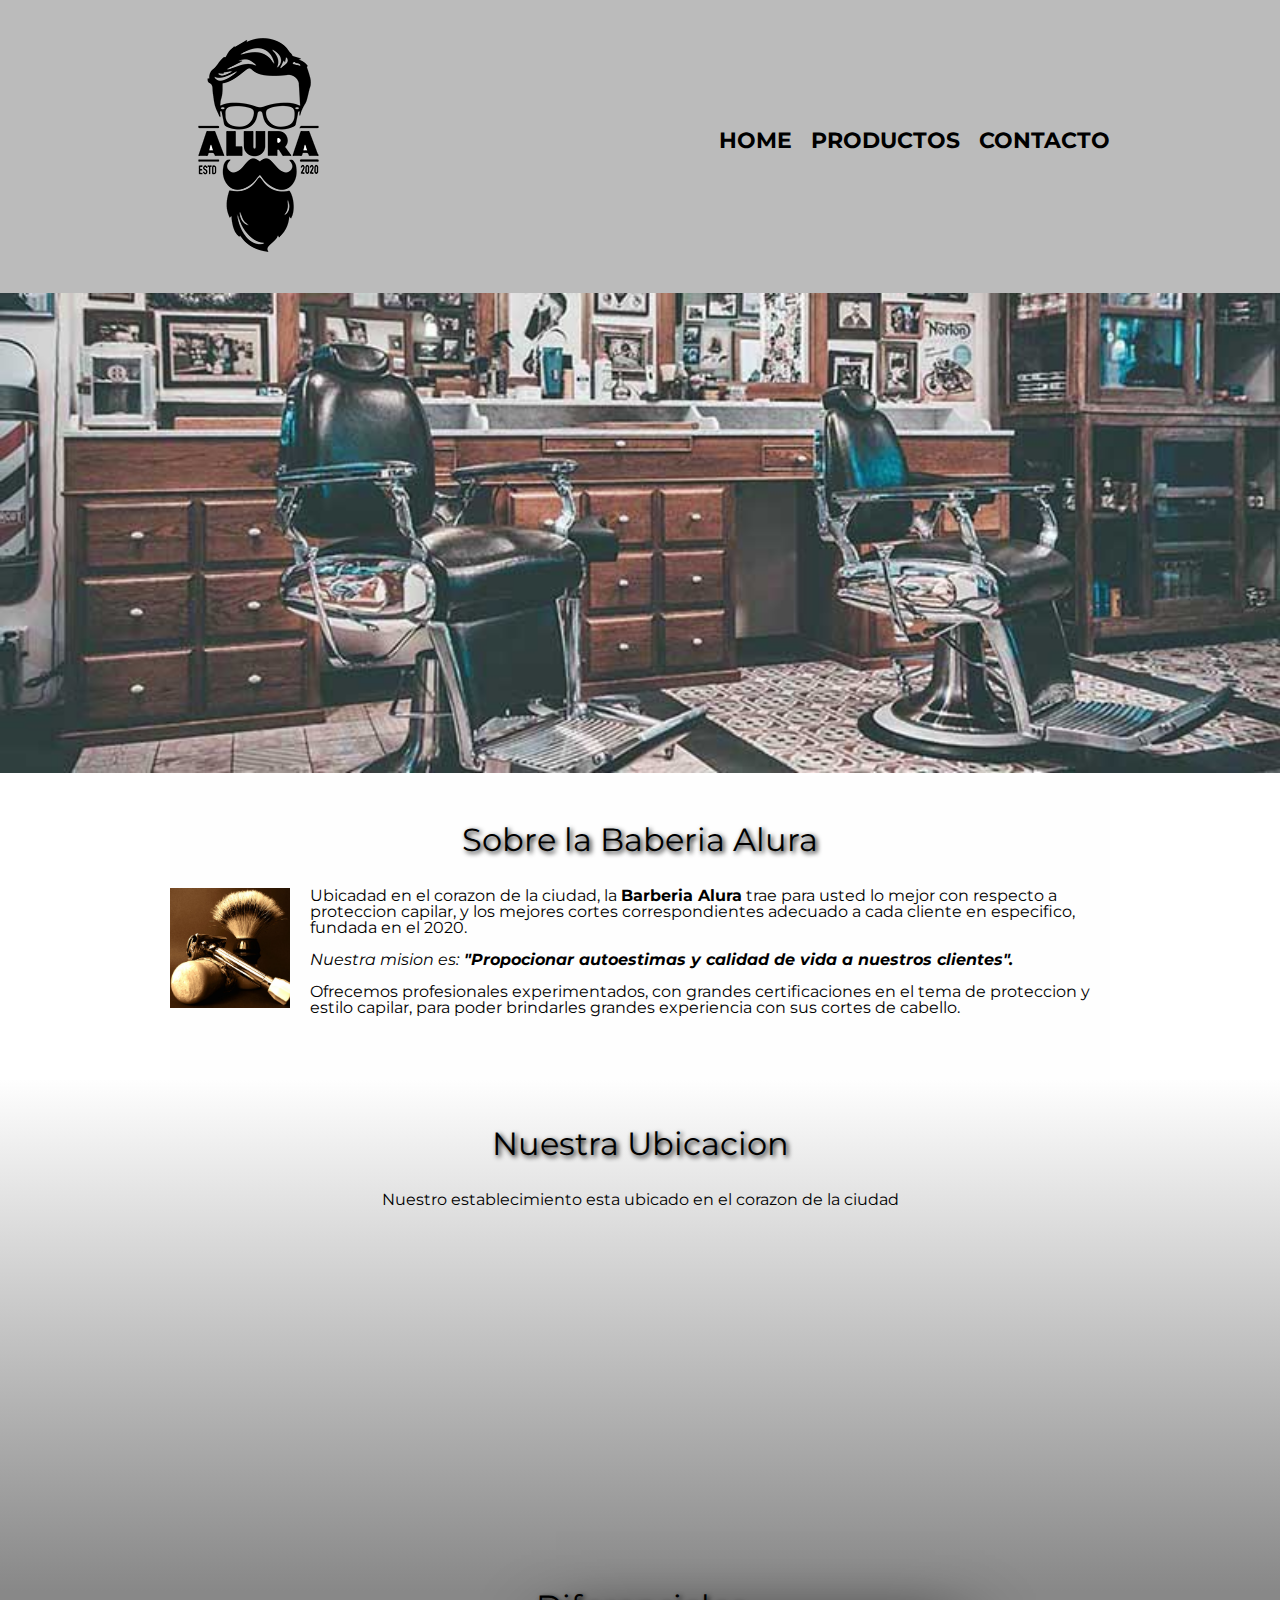
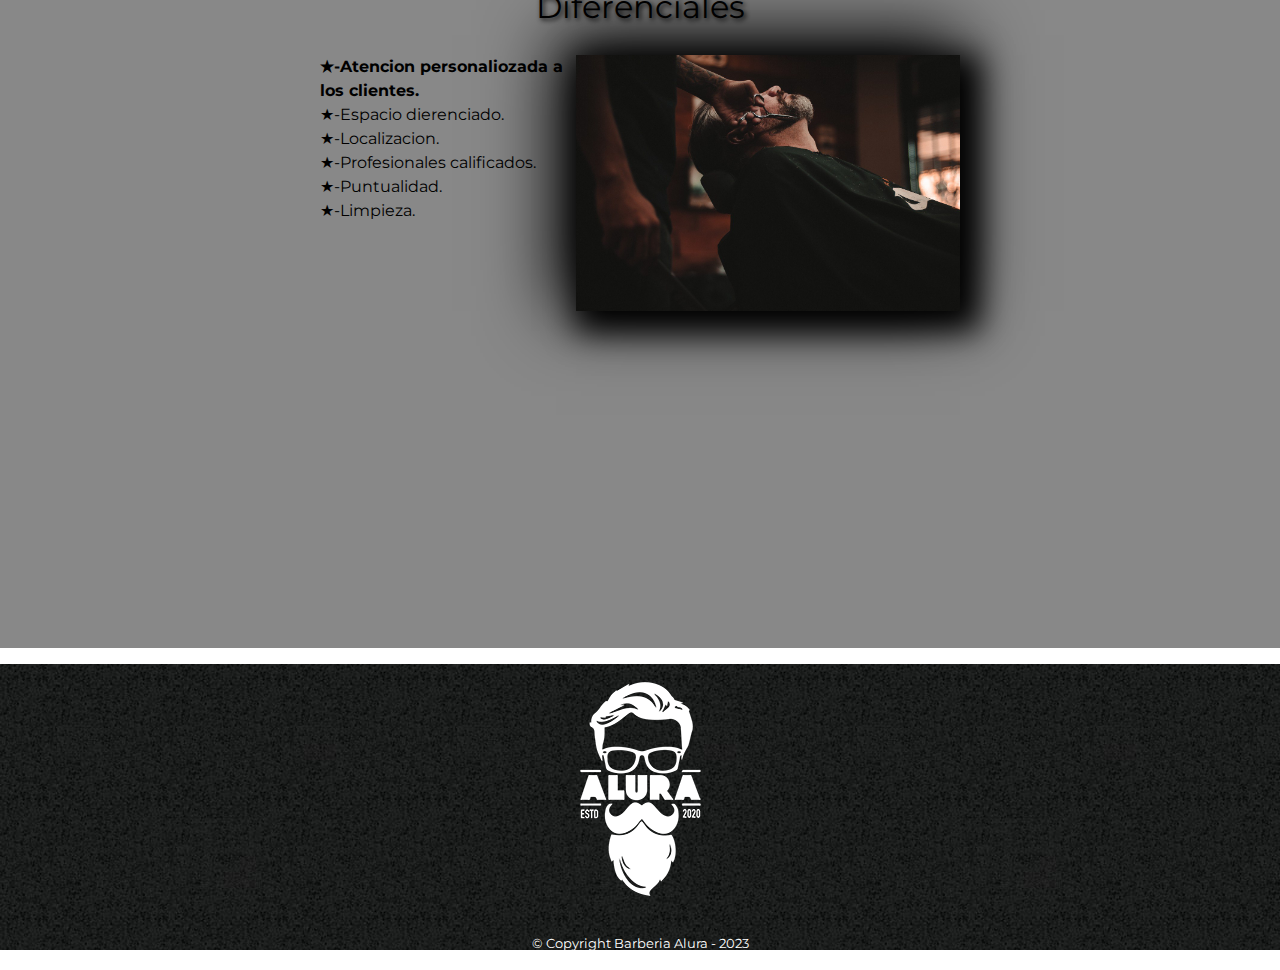
<file: index.html>
<!DOCTYPE html>

<html lang="es">

    <head>

        <meta charset="UTF-8">
        <meta name="viewport" content="width=device-width">
        <title>Barberia Alura</title>
        <link rel="stylesheet" href="reset.css">
        <link rel="stylesheet" href="style.css">
        <link rel="preconnect" href="https://fonts.googleapis.com">
        <link rel="preconnect" href="https://fonts.gstatic.com" crossorigin>
        <link href="https://fonts.googleapis.com/css2?family=Montserrat:wght@300&display=swap" rel="stylesheet">    

    </head>

    <body>

        <header> 
            <div class="caja">
                <h1> <img src="imagenes/logo.png" alt="Logo de Barberia Alura"> </h1>
                    <nav>
                        <ul>
                            <li> <a href="index.html">Home</a> </li>
                            <li> <a href="productos.html">Productos</a> </li>
                            <li> <a href="contacto.html">Contacto</a> </li>
                        </ul>
                    </nav>
            </div>
        </header> 

        <img class="banner" src="banner/banner.jpg">

        <main>

            <section class="principal">

                <h2 class="titulo-principal">Sobre la Baberia Alura</h2>

                <img class="utensilios" src="imagenes/utensilios.jpg" alt="Utensilios de un barbero">
    
                <p >Ubicadad en el corazon de la ciudad, la <strong> Barberia Alura</strong> trae para usted lo mejor con respecto a proteccion capilar, y los mejores cortes correspondientes adecuado a cada cliente en especifico, fundada en el 2020.</p>
        
                <p id="mision"><em>Nuestra mision es:<strong> "Propocionar autoestimas y calidad de vida a nuestros clientes".</strong></em></p>
        
                <p >Ofrecemos profesionales experimentados, con grandes certificaciones en el tema de proteccion y estilo capilar, para poder brindarles grandes experiencia con sus cortes de cabello.</p>
                
            </section>

            <section class="mapa">

                <h3 class="titulo-principal">Nuestra Ubicacion</h3>
                <p>Nuestro establecimiento esta ubicado en el corazon de la ciudad</p>
                <div class="mapa-contenido">
                    <iframe src="https://www.google.com/maps/embed?pb=!1m14!1m12!1m3!1d15835.809293299553!2d-73.12315824999999!3d7.1315118!2m3!1f0!2f0!3f0!3m2!1i1024!2i768!4f13.1!5e0!3m2!1sen!2sco!4v1681215913933!5m2!1sen!2sco" width="100%" height="300" style="border:0;" allowfullscreen="" loading="lazy" referrerpolicy="no-referrer-when-downgrade"></iframe>
                </div>
                
            </section>
    
            <section class="diferenciales">
    
                <h3 class="titulo-principal">Diferenciales</h3>
                
                <div class="contenido-diferenciales">

                    <ul class="lista-diferenciales">
        
                        <li class="items">-Atencion personaliozada a los clientes.</li>
                        <li class="items">-Espacio dierenciado.</li>
                        <li class="items">-Localizacion.</li>
                        <li class="items">-Profesionales calificados.</li>
                        <li class="items">-Puntualidad.</li>
                        <li class="items">-Limpieza.</li>
            
                    </ul><img src="diferenciales/diferenciales.jpg" class="imagen-diferenciales">

                </div>

                <div class="video">

                    <iframe width="100%" height="315" src="https://www.youtube.com/embed/wcVVXUV0YUY" title="YouTube video player" frameborder="0" allow="accelerometer; autoplay; clipboard-write; encrypted-media; gyroscope; picture-in-picture; web-share" allowfullscreen></iframe>
    
                </div>

            </section>


        </main>

        <footer>
            <img src="imagenes/logo-blanco.png" alt="Logo de Barberia Alura">
            <p class="copyright"> &copy Copyright Barberia Alura - 2023</p>
       </footer>

       
    </body>

</html>
</file>
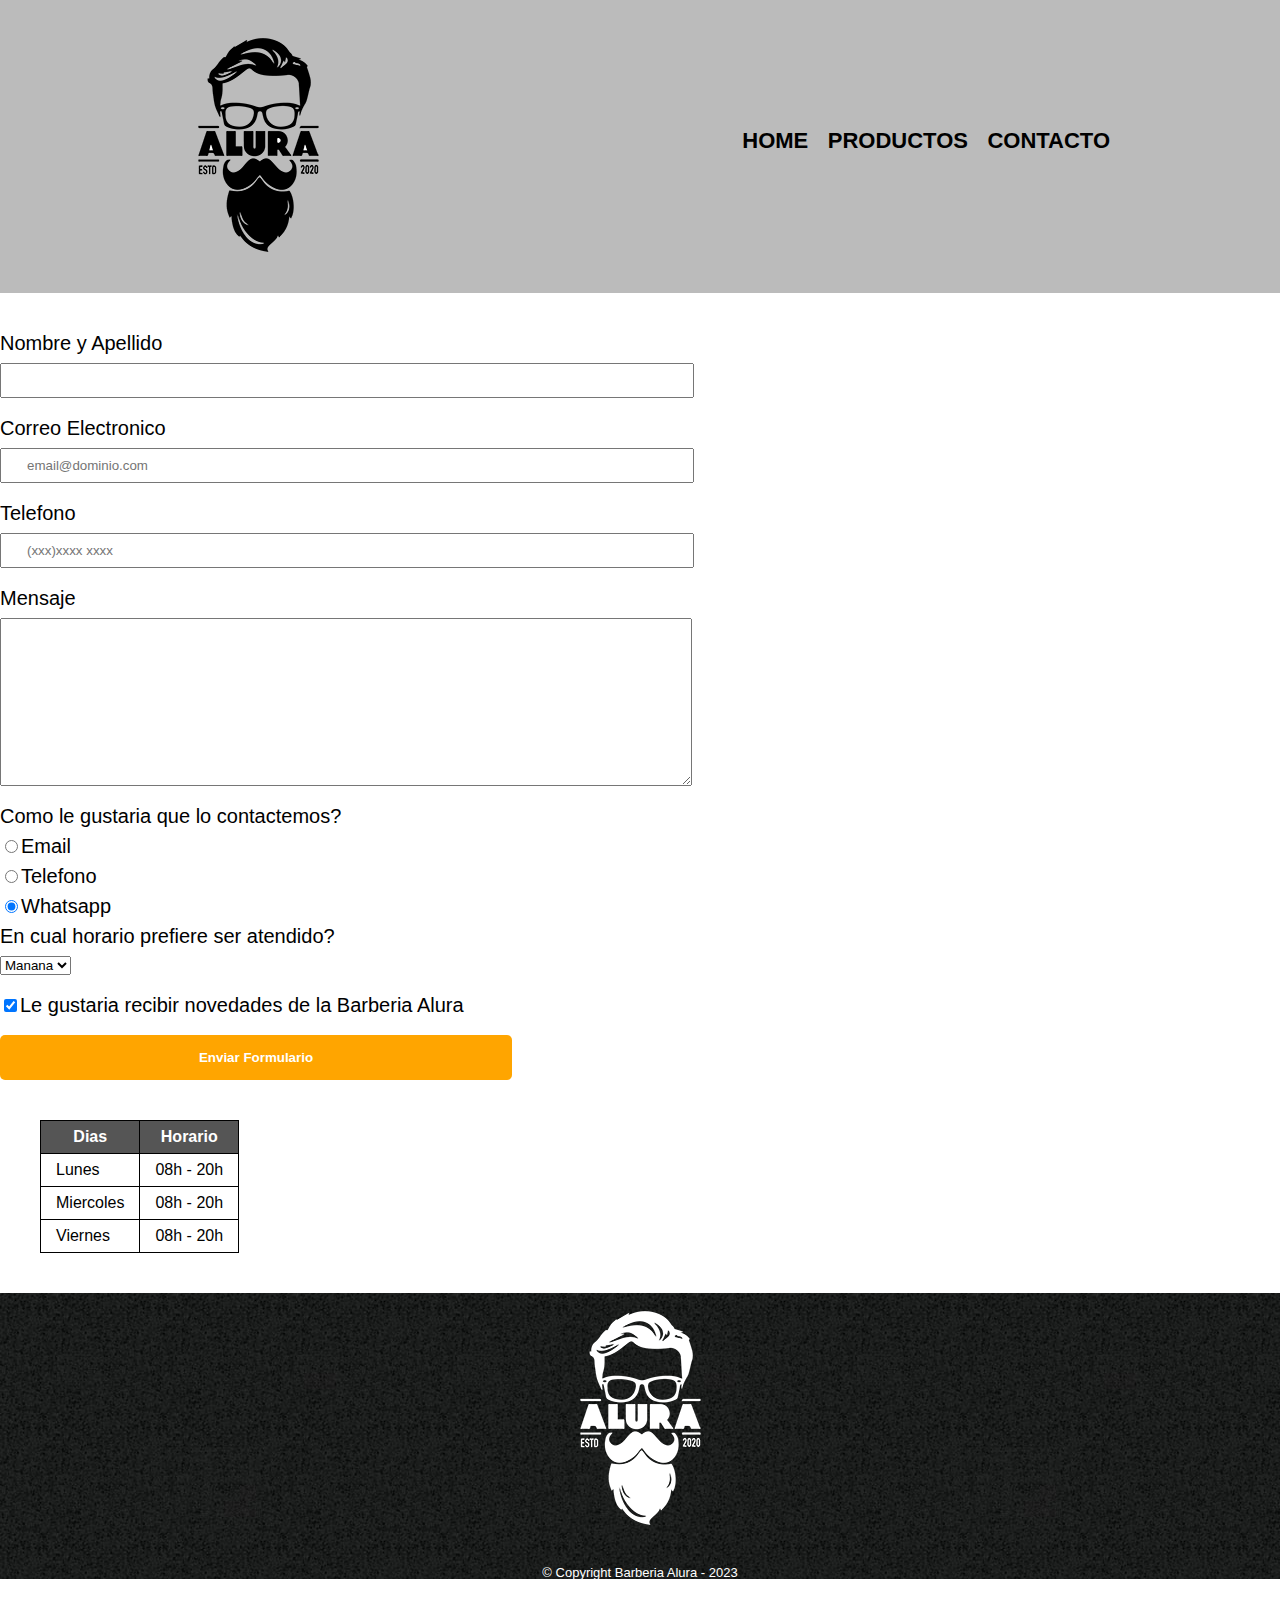
<file: contacto.html>
<!DOCTYPE html>

<html>
    <head>
        <meta charset="UTF-8">
        <title>Contacto - Barberia Alura</title>
        <link rel="stylesheet" href="reset.css">
        <link rel="stylesheet" href="style.css">
    </head>

    <body>
        <header> 
            <div class="caja">
                <h1> <img src="imagenes/logo.png" alt="Logo de Barberia Alura"> </h1>
                    <nav>
                        <ul>
                            <li> <a href="index.html">Home</a> </li>
                            <li> <a href="productos.html">Productos</a> </li>
                            <li> <a href="contacto.html">Contacto</a> </li>
                        </ul>
                    </nav>
            </div>
        </header> 

        <main>
            <form>

                <label for="nombreapellido"> Nombre y Apellido </label>
                <input type="text" id="nombreapellido" class="inputpadron" required>

                <label for="correoelectronico">Correo Electronico </label>
                <input type="email"  id="correoelectronico" class="inputpadron" required placeholder="email@dominio.com">
                
                <label for="telefono">Telefono</label>
                <input type="tel" id="telefono" class="inputpadron" required placeholder="(xxx)xxxx xxxx">

                <label for="mensaje">Mensaje</label>
                <textarea cols="70" rows="10" id="mensaje" class="inputpadron" required ></textarea>

                <fieldset>

                    <legend>Como le gustaria que lo contactemos?</legend>

                    <label for="radioemail"><input type="radio" name="contacto" value="email" id="radioemail">Email</label>

                    <label for="radiotelefono"><input type="radio" name="contacto" value="telefono" id="radiotelefono">Telefono</label>

                    <label for="radiowhatsapp"><input type="radio" name="contacto" value="whatsapp" id="radiowhatsapp" checked>Whatsapp</label>

                </fieldset>

                <fieldset>

                    <legend>En cual horario prefiere ser atendido?</legend>

                    <select>
                        <option>Manana</option>
                        <option>Tarde</option>
                        <option>Noche</option>
                    </select>

                </fieldset>

                <label class="checkbox"><input type="checkbox" checked>Le gustaria recibir novedades de la Barberia Alura</label>

                <input type="submit" value="Enviar Formulario" class="enviar">

            </form>

            <table>

                <thead>

                    <tr>
                        <th>Dias</th>
                        <th>Horario</th>
                    </tr>
                    
                </thead>

                <tbody>

                    <tr>
                        <td>Lunes</td>
                        <td>08h - 20h</td>
                    </tr>
    
                    <tr>
                        <td>Miercoles</td>
                        <td>08h - 20h</td>
                    </tr>
    
                    <tr>
                        <td>Viernes</td>
                        <td>08h - 20h</td>
                    </tr>

                </tbody>

            </table>
        </main>

        <footer>
             <img src="imagenes/logo-blanco.png" alt="Logo de Barberia Alura">
             <p class="copyright"> &copy Copyright Barberia Alura - 2023</p>
        </footer>
            
    </body>
    
 </html>
</file>
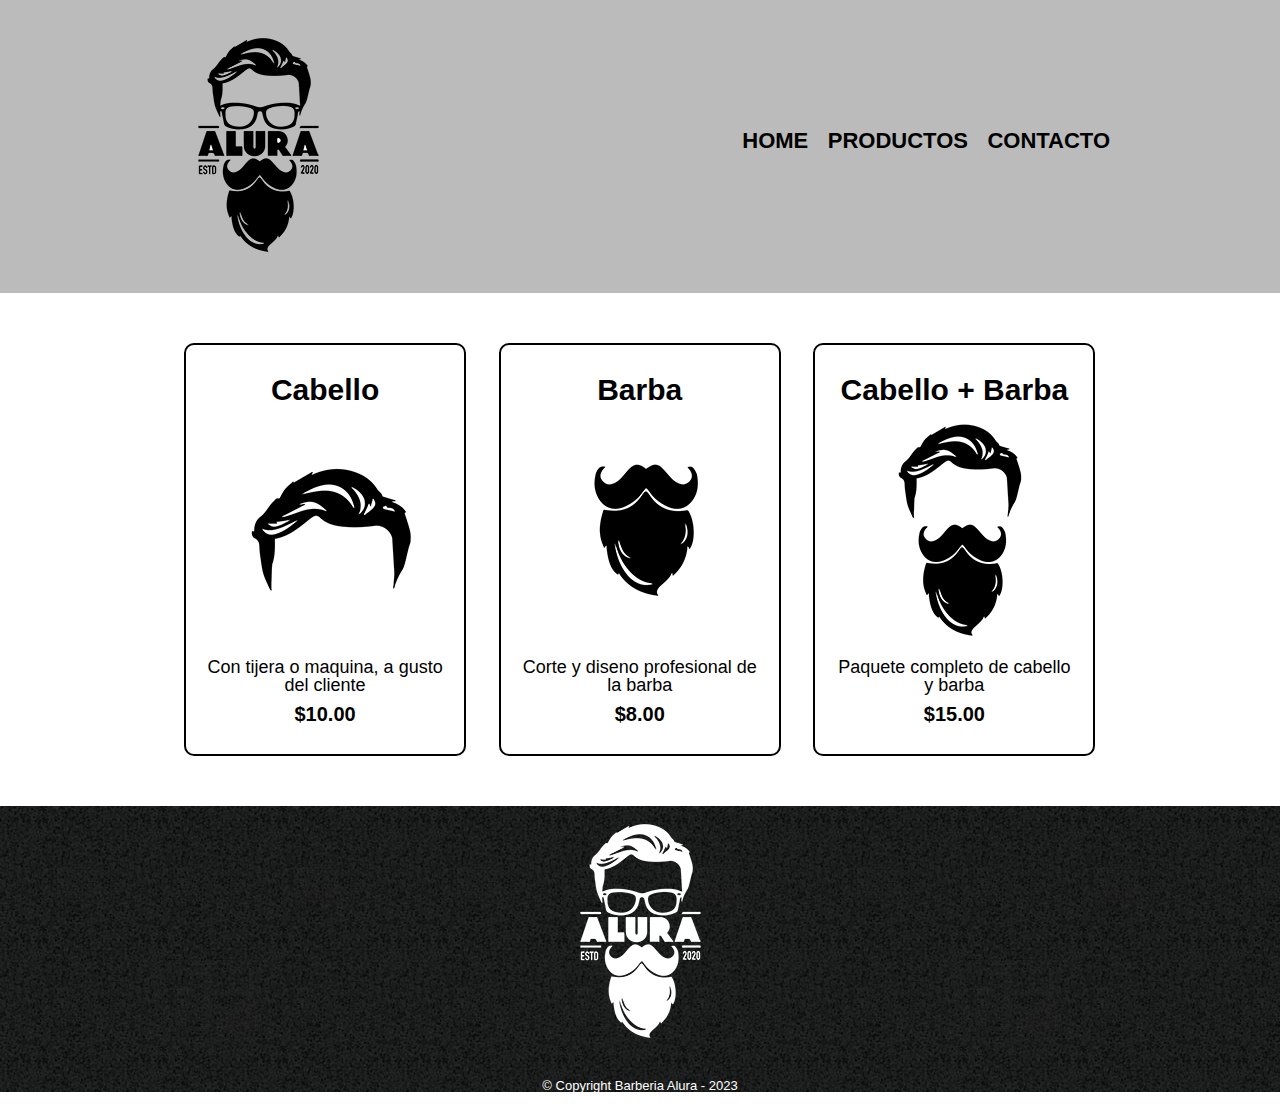
<file: productos.html>
<!DOCTYPE html>

<html>
    <head>
        <meta charset="UTF-8">
        <title>Productos - Barberia Alura</title>
        <link rel="stylesheet" href="reset.css">
        <link rel="stylesheet" href="style.css">
    </head>

    <body>
        <header> 
            <div class="caja">
                <h1> <img src="imagenes/logo.png"> </h1>
                    <nav>
                        <ul>
                            <li> <a href="index.html">Home</a> </li>
                            <li> <a href="productos.html">Productos</a> </li>
                            <li> <a href="contacto.html">Contacto</a> </li>
                        </ul>
                    </nav>


            </div>
           


        </header>

        <main>
            <ul class="productos">
                <li>
                    <h2>Cabello</h2>
                    <img src="imagenes/cabello.jpg">
                    <p class="productoDescripcion">Con tijera o maquina, a gusto del cliente</p>
                    <p class="productoPrecio">$10.00</p>
                    </li>
                <li>
                    <h2>Barba</h2>
                    <img src="imagenes/barba.jpg">
                    <p class="productoDescripcion">Corte y diseno profesional de la barba</p>
                    <p class="productoPrecio">$8.00</p>
                    </li>
                <li>
                    <h2>Cabello + Barba</h2>
                    <img src="imagenes/cabello+barba.jpg">
                    <p class="productoDescripcion">Paquete completo de cabello y barba</p>
                    <p class="productoPrecio">$15.00</p>
                    </li>
            </ul>  
        </main>

        <footer>
            <img src="imagenes/logo-blanco.png">
            <p class="copyright"> &copy Copyright Barberia Alura - 2023</p>
        </footer>
        
    </body>

</html>
</file>
<file: style.css>
body{

    font-family: 'Montserrat', sans-serif;

}

header{

    background-color: #BBBBBB;
    padding: 20px 0;

}

.caja{

    width: 940px;
    position: relative;
    margin: 0 auto;
}

nav{

    position: absolute;
    top: 110px;
    right: 0;
}

nav li {

    display: inline;
    margin: 0 0 0 15px;

}

nav a{

    text-transform: uppercase;
    color: black;
    font-weight: bold;
    font-size: 22px;
    text-decoration: none;

}

nav a:hover{

    color: #c78c19;
    text-decoration: underline;
}


.productos{

    width: 940px;
    margin: 0 auto;
    padding: 50px;

}

.productos li{

    display: inline-block;
    text-align: center;
    width: 30%;
    vertical-align: top;
    margin: 0 1.5%;
    padding: 30px 20px;
    box-sizing: border-box;
    border: 2px solid black;
    border-radius: 10px ;

}

.productos li:hover{

    border-color: #c78c19;

}

.productos li:active{

    border-color: green;
}

.productos h2{

    font-size: 30px;
    font-weight: bold;
}

.productos li:hover h2{

    font-size: 33px;

}

.productoDescripcion{

    font-size: 18px;

}

.productoPrecio{

    font-size: 20px;
    font-weight: bold;
    margin-top: 10px;

}

footer{

    text-align: center;
    background: url(imagenes/bg.jpg);

}

.copyright{

    color: white;
    font-size: 13px;
    margin: 20px;

}

form{

    margin: 40px 0;

}

form label,form legend{

    display: block;
    font-size: 20px;
    margin: 0 0 10px;

}

.inputpadron{

    display: block;
    margin: 0 0 20px;
    padding: 8px 25px;
    width: 50%;

}

.checkbox{

    margin: 20px 0;

}

.enviar{

    width: 40%;
    padding: 15px 0;
    font-size: 18;
    font-weight: bold;
    color: white;
    background: orange;
    border: none;
    border-radius: 5px;
    transition: 1s all;
    cursor: pointer;

}

.enviar:hover{

    background: darkorange;
    transform: scale(1.1) rotate(2deg);
    
}

table{

    margin: 40px 40px;

}

thead{

    background: #555555;
    color: white;
    font-weight: bold;

}

td,th{

    border: 1px solid #000000;
    padding: 8px 15px;

}

/* Aqqui inicia el CSS para nuestra home */

.banner{

    width: 100%;

}

.principal{

    padding: 3em 0;
    background: #FEFEFE;
    width: 940px;
    margin: 0 auto;

}

.titulo-principal{

    text-align: center;
    font-size: 2em;
    margin: 0 0 1em;
    clear: left;
    text-shadow: 2px 2px 5px  #000000;

}


.principal p{
    margin: 0 0 1em;
}

.principal strong{

    font-weight: bold;

}

.principal em{

    font-style: italic;

}

.utensilios{

    width: 120px;
    float: left;
    margin: 0 20px 20px 0;

}

.mapa{

    padding: 3em 0;
    background: linear-gradient(#FEFEFE,#888888);

}

.mapa p{

    margin: 0 0 2em;
    text-align: center;

}

.mapa-contenido{

    width: 940px;
    margin: 0 auto;
}

.diferenciales{

    background: #888888;
}

.contenido-diferenciales{

    width: 640px;
    margin: 0 auto;

}

.lista-diferenciales{

    width: 40%;
    display: inline-block;
    vertical-align: top;

}

.items{

    line-height: 1.5;

}

.items::before{

    content: "★" ;

}

.items:first-child{

    font-weight: bold;
    
}

.imagen-diferenciales {

    width: 60%;
    transition: 400ms;
    box-shadow: 10px 10px 30px 10px #000000,-10px -10px 70px 10px #000000;


}

.imagen-diferenciales:hover{

    opacity: 30%;
}

.video{

    width: 560px;
    margin: 1em auto;
    
}

@media screen and (max-width:480px){
    h1{

        text-align: center;
    }

    nav{
        position: static;
    }

    .caja,.principal,.mapa-contenido,.contenido-diferenciales,.video{
        width: auto;
    }

    .lista-diferenciales,.imagen-diferenciales{
        width: 100%;
    }
}
</file>
